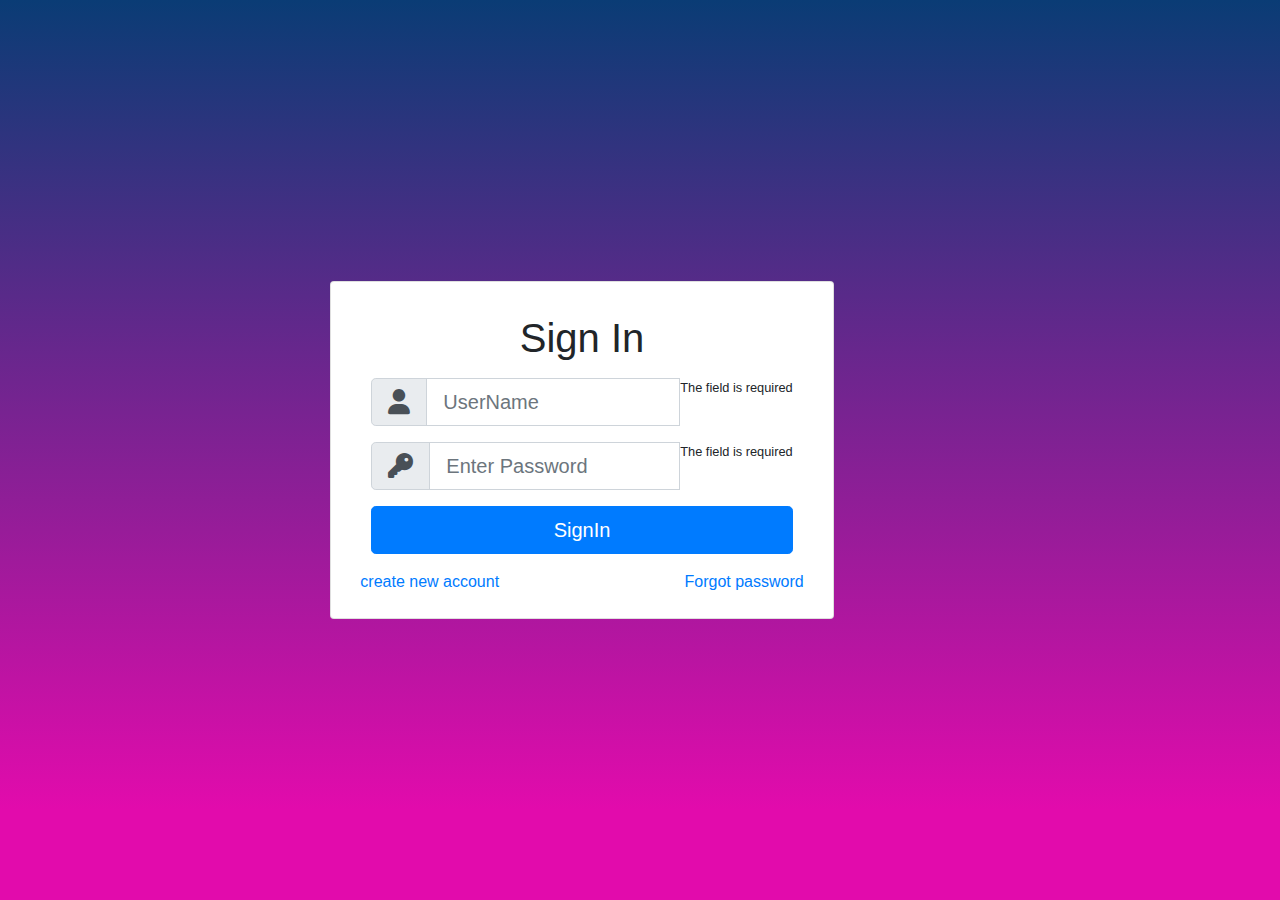
<file: index.html>
<!DOCTYPE html>
<html lang="en">
<head>
    <meta charset="UTF-8">
    <meta http-equiv="X-UA-Compatible" content="IE=edge">
    <meta name="viewport" content="width=device-width, initial-scale=1.0">
    <title>Index page</title>
    <link rel="stylesheet" href="assets/css/style.css">
    <link rel="stylesheet" href="./assets/bootstrap-4.6.1-dist/css/bootstrap.min.css">
    <link rel="stylesheet" href="./assets/fontawesome-free-6.0.0-web/css/all.min.css">
</head>
<body>
    <div class="container">

        <!-- Login box -->
        <div class="row justify-content-center wrapper" id="login-box">
            <div class="col-lg-10 my-auto">
                <div class="card-group">

                    <div class="card rounded-left p-4" style="flex-grow:1.4">
                        <h1 class="text-center py-2">Sign In</h1>
                        <form action="" class="register-form px-3" id="register-form">
                            <div class="input-group input-group-lg form-group">
                                <div class="input-group-prepend">
                                    <span class="input-group-text">
                                        <i class="fas fa-user fa-lg"></i>
                                    </span>
                                </div>
                                <input type="text" class="form-control" id="username" name="username" placeholder="UserName">
                                <small>The field is required</small>
                            </div>
                            <div class="input-group input-group-lg form-group">
                                <div class="input-group-prepend">
                                    <span class="input-group-text">
                                        <i class="fas fa-key fa-lg"></i>
                                    </span>
                                </div>
                                <input type="text" class="form-control" id="password" name="password" placeholder="Enter Password">
                                <small>The field is required</small>
                            </div>
                            <div class="form-group">
                                <input type="submit" class="btn btn-primary btn-lg btn-block"  value="SignIn">
                            </div>
                        </form>
                        <div class="links">
                            <a href="./signUp.html">create new account </a>
                            <a href="./forgot.html">Forgot password </a>
                        </div>
                    </div>
                    
                </div>
            </div>
            
        </div>
       

    </div>
    <script src="./assets/jquery/jquery.js"></script>
    <script src="./assets/bootstrap-4.6.1-dist/js/bootstrap.min.js"></script>
</body>
</html>
</file>
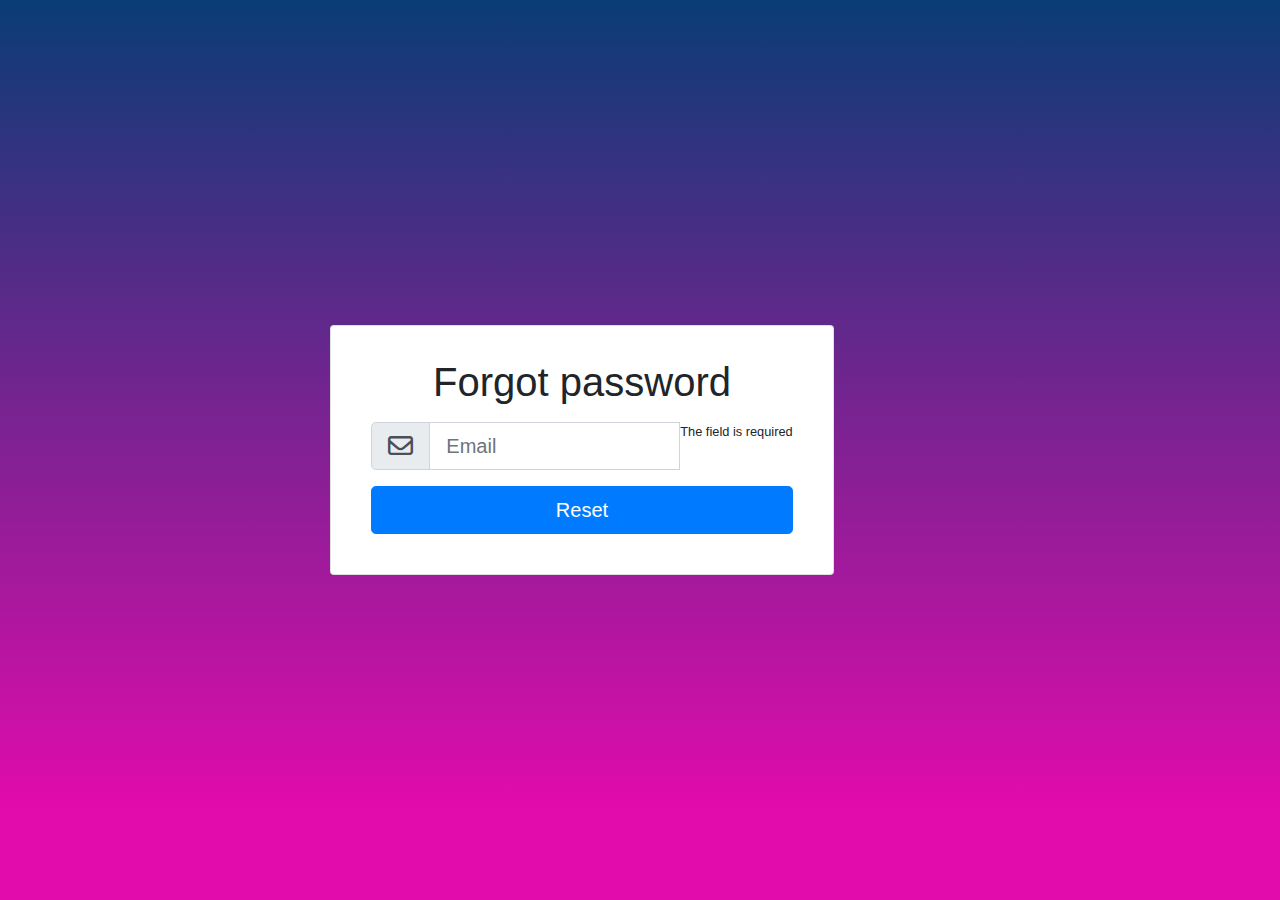
<file: forgot.html>
<!DOCTYPE html>
<html lang="en">
<head>
    <meta charset="UTF-8">
    <meta http-equiv="X-UA-Compatible" content="IE=edge">
    <meta name="viewport" content="width=device-width, initial-scale=1.0">
    <title>Index page</title>
    <link rel="stylesheet" href="assets/css/style.css">
    <link rel="stylesheet" href="./assets/bootstrap-4.6.1-dist/css/bootstrap.min.css">
    <link rel="stylesheet" href="./assets/fontawesome-free-6.0.0-web/css/all.min.css">
</head>
<body>
    <div class="container">

        <!-- Login box -->
        <div class="row justify-content-center wrapper" id="login-box">
            <div class="col-lg-10 my-auto">
                <div class="card-group">

                    <div class="card rounded-left p-4" style="flex-grow:1.4">
                        <h1 class="text-center py-2">Forgot password</h1>
                        <form action="" class="register-form px-3" id="register-form">
                            <div class="input-group input-group-lg form-group">
                                <div class="input-group-prepend">
                                    <span class="input-group-text">
                                        <i class="far fa-envelope fa-lg"></i>
                                    </span>
                                </div>
                                <input type="text" class="form-control" id="email" name="email" placeholder="Email">
                                <small>The field is required</small>
                            </div>
                            <div class="form-group">
                                <input type="submit" class="btn btn-primary btn-lg btn-block"  value="Reset">
                            </div>
                        </form>
                    </div>
                    
                </div>
            </div>
            
        </div>
       

    </div>
    <script src="./assets/jquery/jquery.js"></script>
    <script src="./assets/bootstrap-4.6.1-dist/js/bootstrap.min.js"></script>
</body>
</html>
</file>
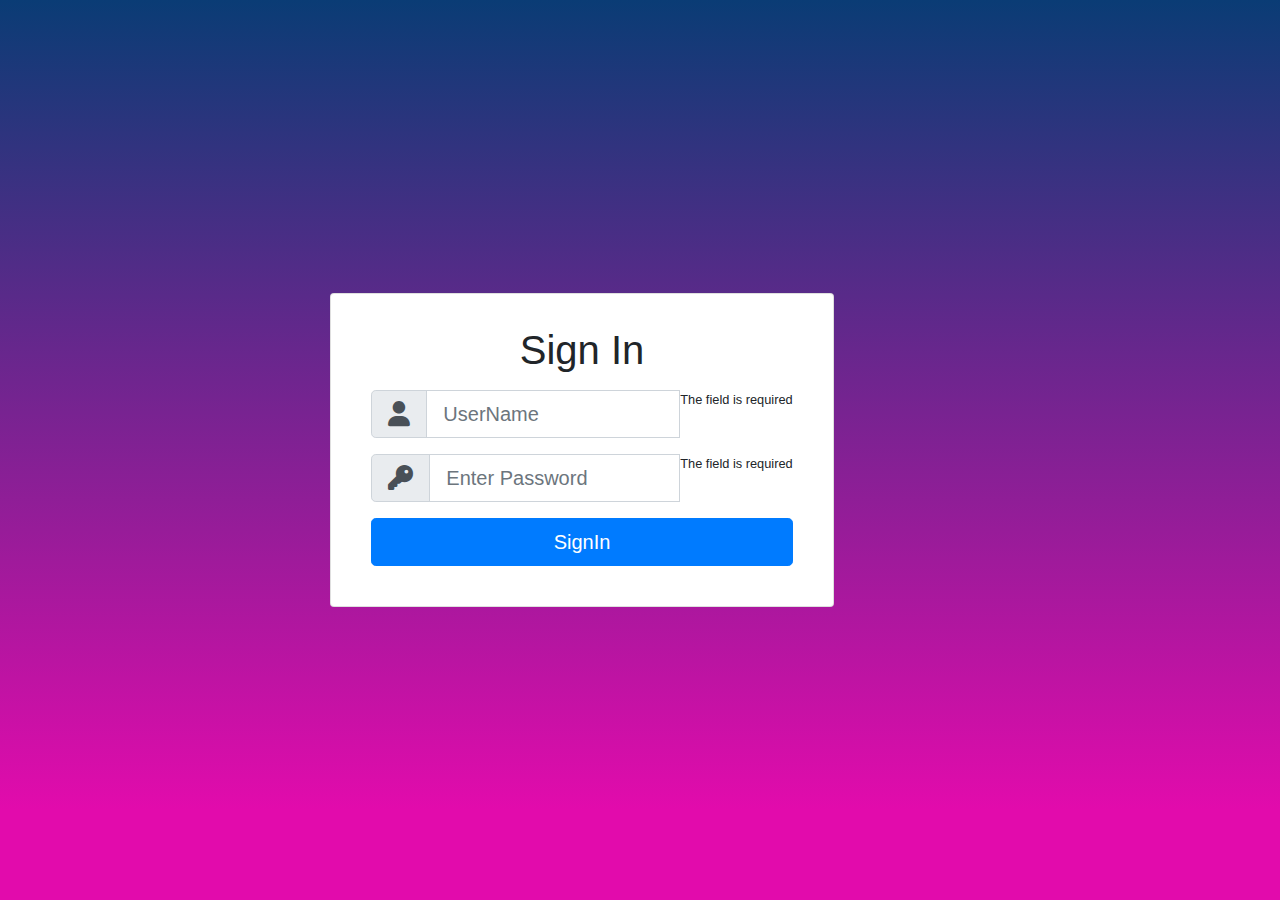
<file: login.html>
<!DOCTYPE html>
<html lang="en">
<head>
    <meta charset="UTF-8">
    <meta http-equiv="X-UA-Compatible" content="IE=edge">
    <meta name="viewport" content="width=device-width, initial-scale=1.0">
    <title>Index page</title>
    <link rel="stylesheet" href="assets/css/style.css">
    <link rel="stylesheet" href="./assets/bootstrap-4.6.1-dist/css/bootstrap.min.css">
    <link rel="stylesheet" href="./assets/fontawesome-free-6.0.0-web/css/all.min.css">
</head>
<body>
    <div class="container">

        <!-- Login box -->
        <div class="row justify-content-center wrapper" id="login-box">
            <div class="col-lg-10 my-auto">
                <div class="card-group">

                    <div class="card rounded-left p-4" style="flex-grow:1.4">
                        <h1 class="text-center py-2">Sign In</h1>
                        <form action="" class="register-form px-3" id="register-form">
                            <div class="input-group input-group-lg form-group">
                                <div class="input-group-prepend">
                                    <span class="input-group-text">
                                        <i class="fas fa-user fa-lg"></i>
                                    </span>
                                </div>
                                <input type="text" class="form-control" id="username" name="username" placeholder="UserName">
                                <small>The field is required</small>
                            </div>
                            <div class="input-group input-group-lg form-group">
                                <div class="input-group-prepend">
                                    <span class="input-group-text">
                                        <i class="fas fa-key fa-lg"></i>
                                    </span>
                                </div>
                                <input type="text" class="form-control" id="password" name="password" placeholder="Enter Password">
                                <small>The field is required</small>
                            </div>
                            <div class="form-group">
                                <input type="submit" class="btn btn-primary btn-lg btn-block"  value="SignIn">
                            </div>
                        </form>
                    </div>
                </div>
            </div>
        </div>

    </div>



    <script src="./assets/bootstrap-4.6.1-dist/js/bootstrap.min.js"></script>
</body>
</html>
</file>
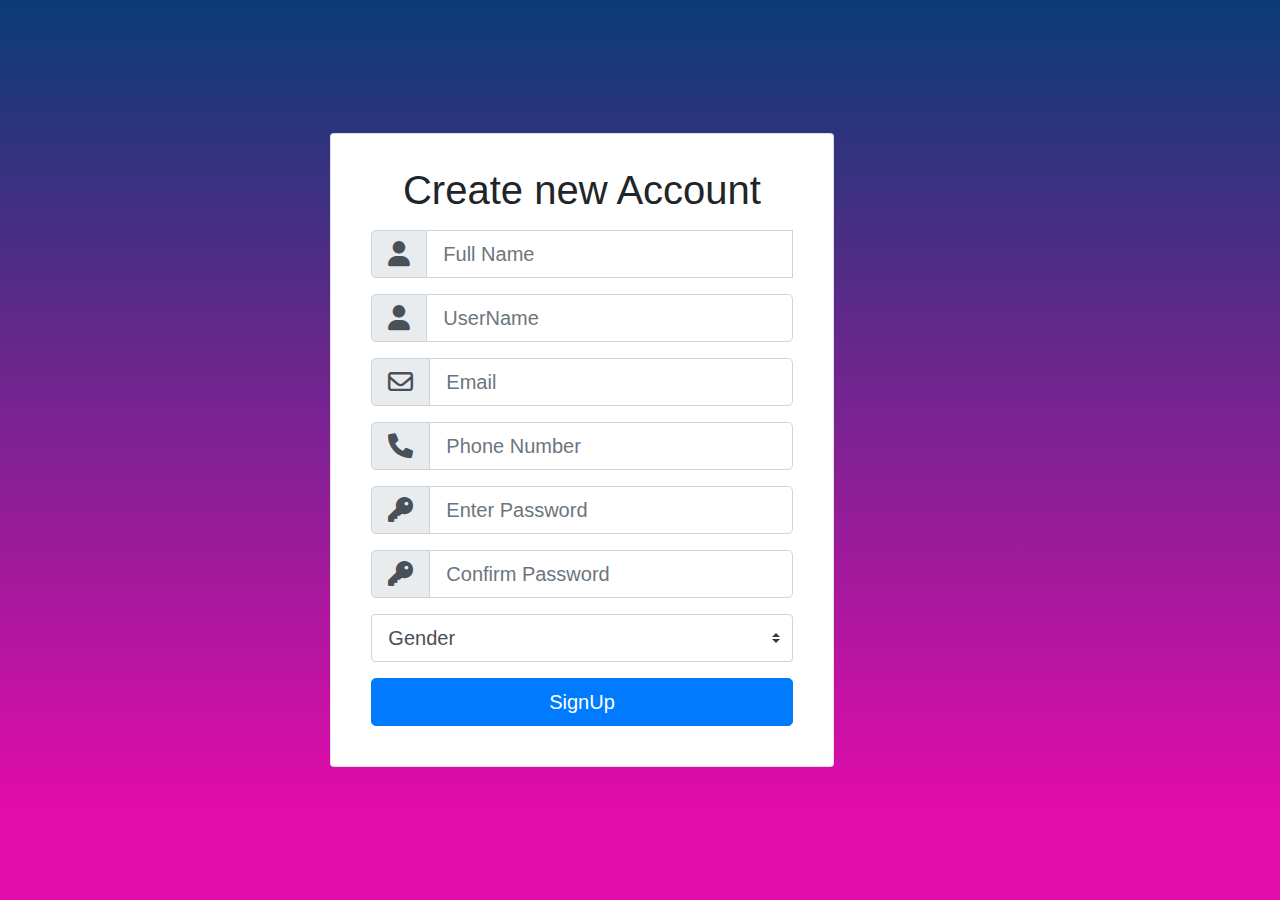
<file: signUp.html>
<!DOCTYPE html>
<html lang="en">
<head>
    <meta charset="UTF-8">
    <meta http-equiv="X-UA-Compatible" content="IE=edge">
    <meta name="viewport" content="width=device-width, initial-scale=1.0">
    <title>Index page</title>
    <link rel="stylesheet" href="assets/css/style.css">
    <link rel="stylesheet" href="./assets/bootstrap-4.6.1-dist/css/bootstrap.min.css">
    <link rel="stylesheet" href="./assets/fontawesome-free-6.0.0-web/css/all.min.css">
</head>
<body>
    <div class="container">
  <!-- //Registration Box  -->
        <div class="row justify-content-center wrapper"  id="register-box">
            <div class="col-lg-10 my-auto">
                <div class="card-group">

                    <div class="card rounded-left p-4" style="flex-grow:1.4">
                        <h1 class="text-center py-2">Create new Account</h1>
                        <form action="" class="register-form px-3" id="register-form">
                            <div class="input-group input-group-lg form-group">
                                <div class="input-group-prepend">
                                    <span class="input-group-text">
                                        <i class="fas fa-user fa-lg"></i>
                                    </span>
                                </div>
                                <input type="text" class="form-control" id="fname" name="fname" placeholder="Full Name"> <br>
                               
                            </div>

                            <div class="input-group input-group-lg form-group">
                                <div class="input-group-prepend">
                                    <span class="input-group-text">
                                        <i class="fas fa-user fa-lg"></i>
                                    </span>
                                </div>
                                <input type="text" class="form-control" id="username" name="username" placeholder="UserName">
                                
                            </div>
                           
                           
                            <div class="input-group input-group-lg form-group">
                                <div class="input-group-prepend">
                                    <span class="input-group-text">
                                        <i class="far fa-envelope fa-lg"></i>
                                    </span>
                                </div>
                                <input type="text" class="form-control" id="email" name="email" placeholder="Email">
                                
                            </div>

                            <div class="input-group input-group-lg form-group">
                                <div class="input-group-prepend">
                                    <span class="input-group-text">
                                        <i class="fa fa-phone fa-lg"></i>
                                    </span>
                                </div>
                                <input type="text" class="form-control" id="phone" name="phone" placeholder="Phone Number">
                                
                            </div>
                           
                            <div class="input-group input-group-lg form-group">
                                <div class="input-group-prepend">
                                    <span class="input-group-text">
                                        <i class="fas fa-key fa-lg"></i>
                                    </span>
                                </div>
                                <input type="text" class="form-control" id="password" name="password" placeholder="Enter Password">
                                
                            </div>
                            <div class="input-group input-group-lg form-group">
                                <div class="input-group-prepend">
                                    <span class="input-group-text">
                                        <i class="fas fa-key fa-lg"></i>
                                    </span>
                                </div>
                                <input type="text" class="form-control" id="r_password" name="r_password" placeholder="Confirm Password">
                                
                            </div>

                            <select class="custom-select custom-select-lg mb-3" id="gender">
                                <option selected>Gender</option>
                                <option value="MALE">Male</option>
                                <option value="FEMALE">Female</option>
                            </select>
                            
                            <div class="form-group">
                                <input type="submit" class="btn btn-primary btn-lg btn-block" name="submit" id="signUp-submit"  value="SignUp">
                            </div>
                            
                        </form>
                    </div>
                    
                </div>
            </div>
        </div>
    </div>


    <script src="./assets/jquery/jquery.js"></script>
    <script src="./assets/bootstrap-4.6.1-dist/js/bootstrap.min.js"></script>
    <script src="./assets/scripts/script.js"></script>

</body>
</html>
</file>
<file: assets/css/style.css>
* {
    box-sizing: border-box;
    margin: 0;
    padding: 0;
    font-family: sans-serif;
}

:root {
    --primary-red: #f53711;
    --primary-blue: #2e74e6;
    --primary-green: #1dd890;
}

body {
    background-image: linear-gradient(
        rgb(10, 60, 117) 0%,
        rgb(226, 11, 172) 90%
    );
}

.wrapper {
    height: 100vh;
    width: 50vw;
    transform: translateX(30%);
}

.form-control {
    border-radius: 5px;
}
.form-control.error input {
    border-color: var(--primary-red);
}
.form-control.success input {
    border-color: var(--primary-green);
}

.links {
    display: flex;
    justify-content: space-between;
    align-items: flex-end;
    margin: 0px 5px 0px 5px;
}
</file>
